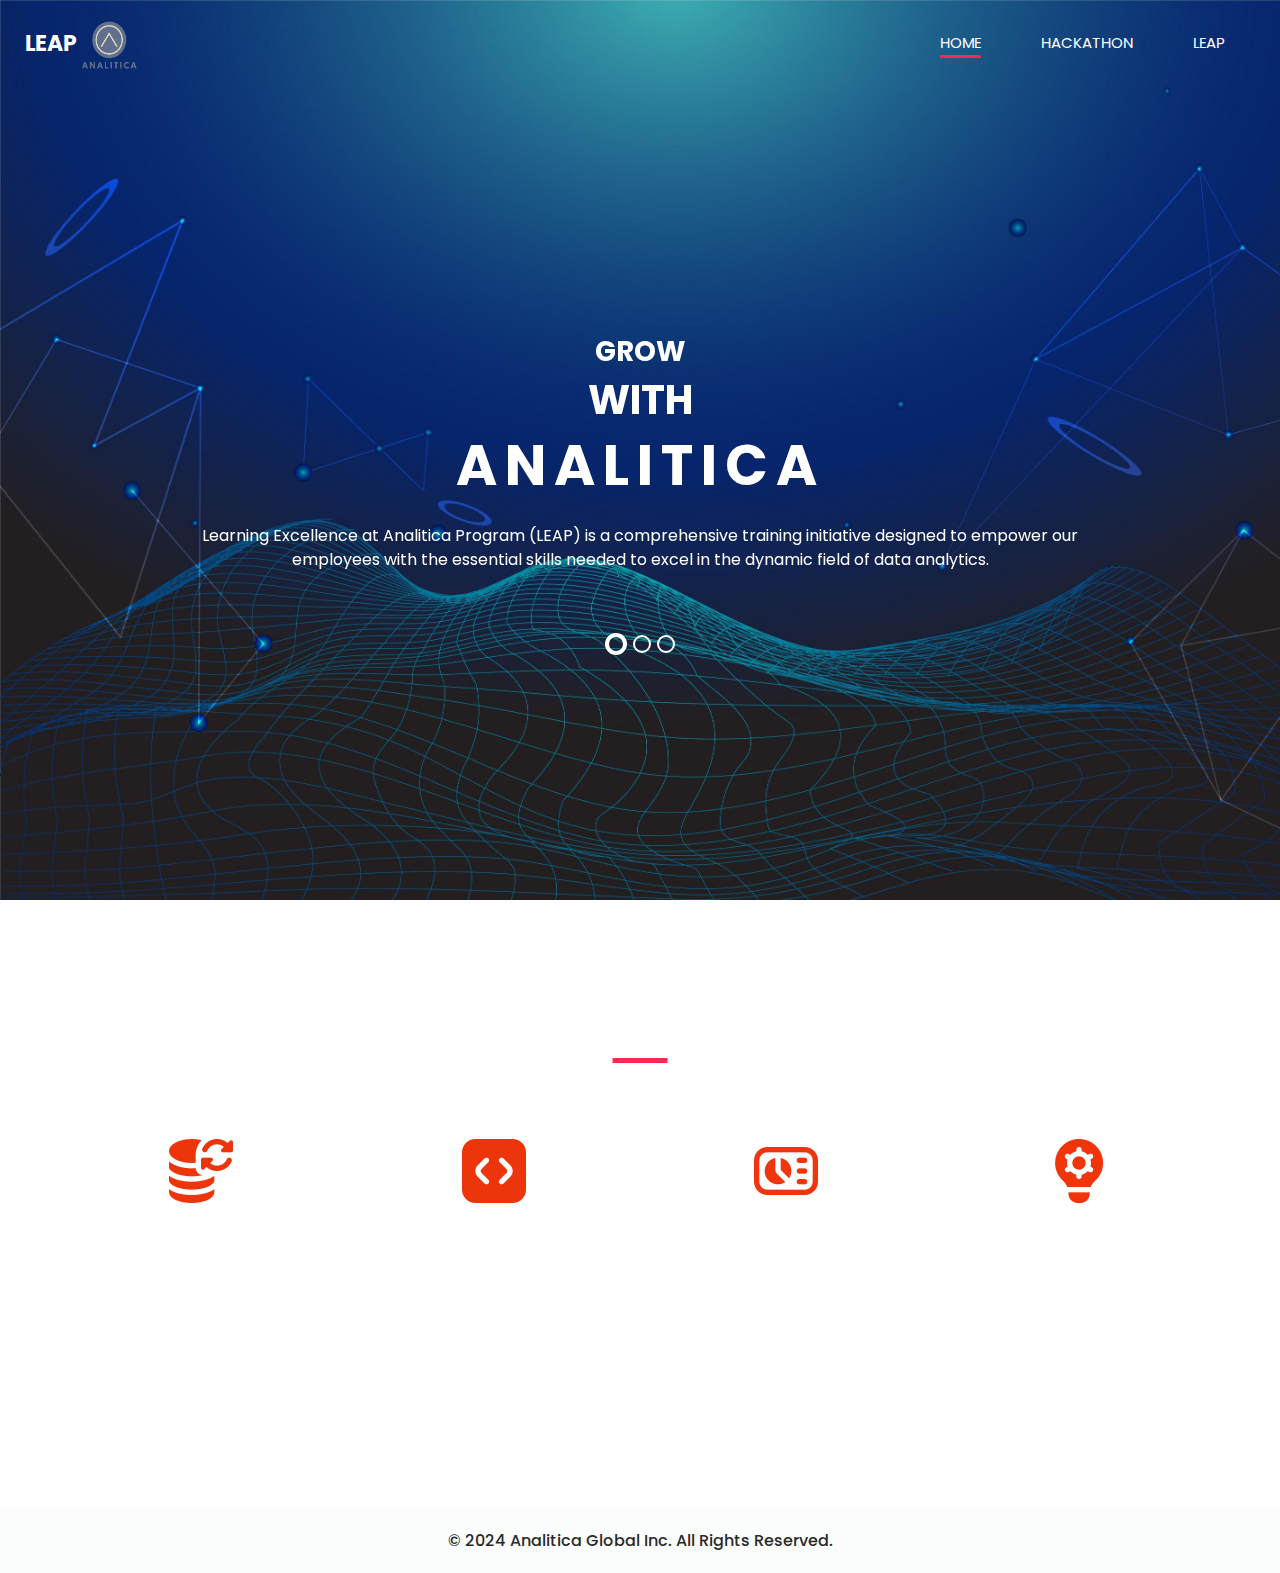
<file: index.html>
<!DOCTYPE html>
<html>

<head>
  <!-- Basic -->
  <meta charset="utf-8" />
  <meta http-equiv="X-UA-Compatible" content="IE=edge" />
  <!-- Mobile Metas -->
  <meta name="viewport" content="width=device-width, initial-scale=1, shrink-to-fit=no" />
  <!-- Site Metas -->
  <meta name="keywords" content="" />
  <meta name="description" content="" />
  <meta name="author" content="" />

  <title>Analitica LEAP</title>

  <!-- slider stylesheet -->
  <link rel="stylesheet" type="text/css" href="https://cdnjs.cloudflare.com/ajax/libs/OwlCarousel2/2.3.4/assets/owl.carousel.min.css" />

  <!-- bootstrap core css -->
  <link rel="stylesheet" type="text/css" href="css/bootstrap.css" />

  <!-- fonts style -->
  <link href="https://fonts.googleapis.com/css?family=Poppins:400,600,700&display=swap" rel="stylesheet">
  <!-- Custom styles for this template -->
  <link href="css/style.css" rel="stylesheet" />
  <!-- responsive style -->
  <link href="css/responsive.css" rel="stylesheet" />
</head>

<body>
  <div class="hero_area">
    <!-- header section strats -->
    <header class="header_section">
      <div class="container-fluid">
        <nav class="navbar navbar-expand-lg custom_nav-container ">
          <a class="navbar-brand" href="index.html">
            <span>
              LEAP <img src="images/analiticalogo.png" width="56" height="50">
            </span>
          </a>
          <button class="navbar-toggler" type="button" data-toggle="collapse" data-target="#navbarSupportedContent" aria-controls="navbarSupportedContent" aria-expanded="false" aria-label="Toggle navigation">
            <span class="navbar-toggler-icon"></span>
          </button>

          <div class="collapse navbar-collapse" id="navbarSupportedContent">
            <div class="d-flex ml-auto flex-column flex-lg-row align-items-center">
              <ul class="navbar-nav  ">
                <li class="nav-item active">
                  <a class="nav-link" href="index.html">Home <span class="sr-only">(current)</span></a>
                </li>
                <li class="nav-item ">
                  <a class="nav-link" href="hackathon.html"> Hackathon </a>
                </li>
                </li>
                <!-- <li class="nav-item">
                  <a class="nav-link" href="trainer.html"> trainers</a>
                </li> -->
                <li class="nav-item">
                  <a class="nav-link" href="https://goanalitica.sharepoint.com/:x:/s/QnAForum/EWIEI3n-VQtOl4lHxD7jUQABzySNBwYNg4Tk5RjBQqzyug?e=ixkVs0" target="_blank"> LEAP</a>
                </li>
              </ul>
              
        </nav>
      </div>
    </header>

    <!-- end header section -->

    
      
    


    <!-- slider section -->
    <section class=" slider_section position-relative">
      <div id="carouselExampleIndicators" class="carousel slide" data-ride="carousel">
        <div class="carousel-inner">
          <div class="carousel-item active">
            <div class="container">
              <div class="col-lg-10 col-md-11 mx-auto">
                <div class="detail-box">
                  <div>
                    <h3>
                      Grow
                    </h3>
                    <h2>
                      With
                    </h2>
                    <h1>
                      Analitica
                    </h1>
                    <p>
                      Learning Excellence at Analitica Program (LEAP) is a comprehensive training initiative designed to empower our employees with the essential skills needed to excel in the dynamic field of data analytics. 
                    </p>
                    
                  </div>
                </div>
              </div>
            </div>
          </div>
          <div class="carousel-item">
            <div class="container">
              <div class="col-lg-10 col-md-11 mx-auto">
                <div class="detail-box">
                  <div>
                    <h3>
                      Unlock
                    </h3>
                    <h2>
                      Your
                    </h2>
                    <h1>
                      Full Potential
                    </h1>
                    <p>
                      Unlock your full potential with ANALITICA's comprehensive training initiative tailored for success in the dynamic realm of data analytics. Empower yourself with essential skills and elevate your professional journey to new heights of excellence.
                    </p>
                    <!-- <div class="">
                      <a href="">
                        Contact Us
                      </a>
                    </div> -->
                  </div>
                </div>
              </div>
            </div>
          </div>
          <div class="carousel-item">
            <div class="container">
              <div class="col-lg-10 col-md-11 mx-auto">
                <div class="detail-box">
                  <div>
                    <h3>
                      Compete
                    </h3>
                    <h2>
                      With
                    </h2>
                    <h1>
                      The Best
                    </h1>
                    <p>
                      Dive into ANALITICA's Hackathon and face off against top talent. Unleash your data skills and emerge victorious in the ultimate analytics showdown.
                    </p>
                    <!-- <div class="">
                      <a href="">
                        Contact Us
                      </a>
                    </div> -->
                  </div>
                </div>
              </div>
            </div>
          </div>
          <!-- <div class="carousel-item">
            <div class="container">
              <div class="col-lg-10 col-md-11 mx-auto">
                <div class="detail-box">
                  <div>
                    <h3>
                      Fitness
                    </h3>
                    <h2>
                      Training
                    </h2>
                    <h1>
                      Neogym
                    </h1>
                    <p>
                      Lorem ipsum dolor sit amet, consectetur adipiscing elit, sed do eiusmod tempor incididunt ut labore et dolore magna aliqua. Ut enim ad minim veniam, quis nostrud exercitation ullamco laboris nisi ut aliquip ex ea commodo consequat. Duis aute irure dolor in reprehenderit in voluptate velit esse .
                    </p>
                    <div class="">
                      <a href="">
                        Contact Us
                      </a>
                    </div>
                  </div>
                </div>
              </div>
            </div>
          </div> -->
          <!-- <div class="carousel-item">
            <div class="container">
              <div class="col-lg-10 col-md-11 mx-auto">
                <div class="detail-box">
                  <div>
                    <h3>
                      Fitness
                    </h3>
                    <h2>
                      Training
                    </h2>
                    <h1>
                      Neogym
                    </h1>
                    <p>
                      Lorem ipsum dolor sit amet, consectetur adipiscing elit, sed do eiusmod tempor incididunt ut labore et dolore magna aliqua. Ut enim ad minim veniam, quis nostrud exercitation ullamco laboris nisi ut aliquip ex ea commodo consequat. Duis aute irure dolor in reprehenderit in voluptate velit esse .
                    </p>
                    <div class="">
                      <a href="">
                        Contact Us
                      </a>
                    </div>
                  </div>
                </div>
              </div>
            </div>
          </div> -->
        </div>
        <ol class="carousel-indicators">
          <li data-target="#carouselExampleIndicators" data-slide-to="0" class="active"></li>
          <li data-target="#carouselExampleIndicators" data-slide-to="1"></li>
          <li data-target="#carouselExampleIndicators" data-slide-to="2"></li>
          <!-- <li data-target="#carouselExampleIndicators" data-slide-to="3"></li>
          <li data-target="#carouselExampleIndicators" data-slide-to="4"></li> -->
        </ol>
      </div>
    </section>
    <!-- end slider section -->
  </div>


  <!-- Us section -->

  <section class="us_section layout_padding">
    <div class="container">
      <div class="heading_container">
        <h2>
          Acquire, Adapt, Achieve
        </h2>
      </div>

      <div class="us_container ">
        <div class="row">
          <div class="col-lg-3 col-md-6">
            <div class="box">
              <div class="img-box">
                <img src="images/back-up.png" alt="">
              </div>
              <div class="detail-box">
                <h5>
                  EXPLORE
                </h5>
                <p>
                  Dive into the dataset to understand its structure, identify key variables, and uncover initial patterns or anomalies. 
                </p>
              </div>
            </div>
          </div>
          <div class="col-lg-3 col-md-6">
            <div class="box">
              <div class="img-box">
                <img src="images/square-code.png" alt="">
              </div>
              <div class="detail-box">
                <h5>
                  CODE
                </h5>
                <p>
                  Prepare the data for analysis by writing and refining code to clean, transform, and integrate datasets.
                </p>
              </div>
            </div>
          </div>
          <div class="col-lg-3 col-md-6">
            <div class="box">
              <div class="img-box">
                <img src="images/dashboard-panel.png" alt="">
              </div>
              <div class="detail-box">
                <h5>
                  VISUALIZE
                </h5>
                <p>
                  Create visual representations of the data, such as charts, graphs, and dashboards, to make complex information understandable.
                </p>
              </div>
            </div>
          </div>
          <div class="col-lg-3 col-md-6">
            <div class="box">
              <div class="img-box">
                <img src="images/insight-alt.png" alt="">
              </div>
              <div class="detail-box">
                <h5>
                  INSIGHTS
                </h5>
                <p>
                  Deliver actionable recommendations based on the analyzed data to assist clients in making informed decisions.
                </p>
              </div>
            </div>
          </div>
        </div>
      </div>
    </div>
  </section>

  <!-- end us section -->


  

  

  <!-- end trainer section -->

  
  <!-- end contact section -->

  
  <!-- end info_section -->

  <!-- footer section -->
  <footer class="container-fluid footer_section">
    <p>
      &copy; 2024 <a href="https://www.goanalitica.com/">Analitica Global Inc.</a> All Rights Reserved.
    </p>
  </footer>
  <!-- footer section -->

  <script src="js/jquery-3.4.1.min.js"></script>
  <script src="js/bootstrap.js"></script>

</body>

</html>
</file>
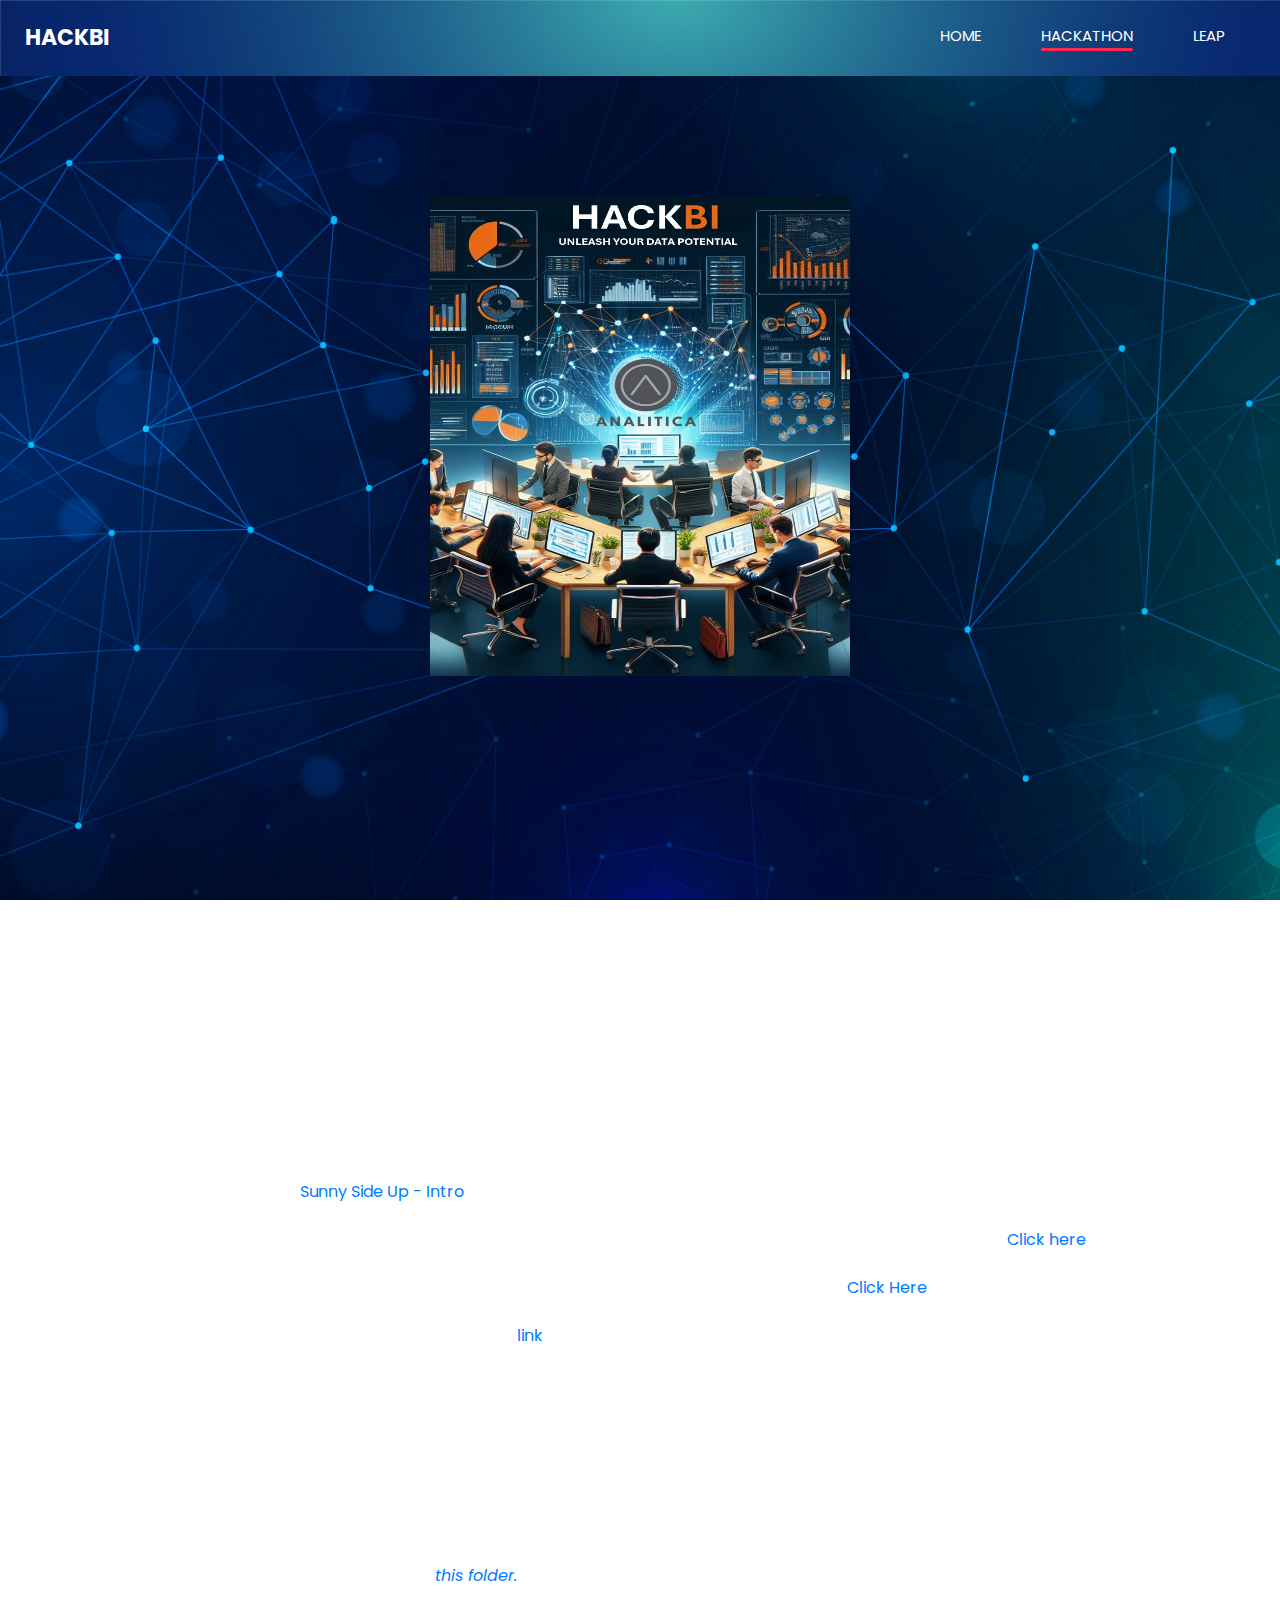
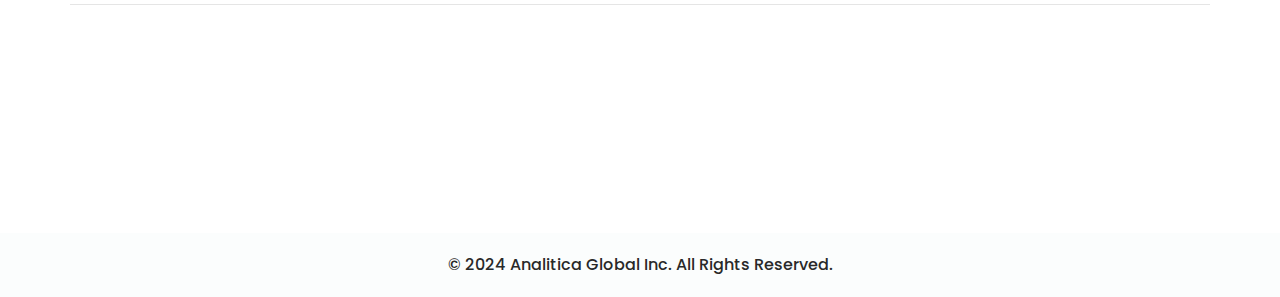
<file: hackathon.html>
<!DOCTYPE html>
<html>

<head>
  <!-- Basic -->
  <meta charset="utf-8" />
  <meta http-equiv="X-UA-Compatible" content="IE=edge" />
  <!-- Mobile Metas -->
  <meta name="viewport" content="width=device-width, initial-scale=1, shrink-to-fit=no" />
  <!-- Site Metas -->
  <meta name="keywords" content="" />
  <meta name="description" content="" />
  <meta name="author" content="" />

  <title>Analitica - Hackathon</title>

  <!-- slider stylesheet -->
  <link rel="stylesheet" type="text/css" href="https://cdnjs.cloudflare.com/ajax/libs/OwlCarousel2/2.3.4/assets/owl.carousel.min.css" />

  <!-- bootstrap core css -->
  <link rel="stylesheet" type="text/css" href="css/bootstrap.css" />

  <!-- fonts style -->
  <link href="https://fonts.googleapis.com/css?family=Poppins:400,600,700&display=swap" rel="stylesheet">
  <!-- Custom styles for this template -->
  <link href="css/style.css" rel="stylesheet" />
  <!-- responsive style -->
  <link href="css/responsive.css" rel="stylesheet" />
</head>

<body class="sub_page">
  <div class="hero_area">
    <!-- header section strats -->
    <header class="header_section">
      <div class="container-fluid">
        <nav class="navbar navbar-expand-lg custom_nav-container ">
          <a class="navbar-brand" href="index.html">
            <span>
              HackBI
            </span>
          </a>
          <button class="navbar-toggler" type="button" data-toggle="collapse" data-target="#navbarSupportedContent" aria-controls="navbarSupportedContent" aria-expanded="false" aria-label="Toggle navigation">
            <span class="navbar-toggler-icon"></span>
          </button>

          <div class="collapse navbar-collapse" id="navbarSupportedContent">
            <div class="d-flex ml-auto flex-column flex-lg-row align-items-center">
              <ul class="navbar-nav  ">
                <li class="nav-item ">
                  <a class="nav-link" href="index.html">Home <span class="sr-only">(current)</span></a>
                </li>
                <li class="nav-item active">
                  <a class="nav-link" href="why.html"> Hackathon </a>
                </li>
                </li>
                <li class="nav-item">
                  <a class="nav-link" href="https://goanalitica.sharepoint.com/:x:/s/QnAForum/EWIEI3n-VQtOl4lHxD7jUQABzySNBwYNg4Tk5RjBQqzyug?e=ixkVs0" target="_blank"> Leap</a>
                </li>
                
              </ul>
              
            </div>
          </div>
        </nav>
      </div>
    </header>
    <!-- end header section -->
  </div>


  <!-- Us section -->

  <section class="us_section layout_padding">
    <div class="container">
      <div class="heading_container">
        
        <img src = "images/hackbi.jpg" alt="HackBI Analitica" width="420", height="480">

      </div>
       
     </div>
    </div>
  </section>

  <!-- end us section -->


  <!-- info section -->
  <section class="us_section layout_padding">
    <div class="container">
      <!-- <div class="heading_container"> -->
        <center>Introducing ANALITICA’s first BI Hackathon: a thrilling event where we will tackle real-world data challenges. Teams will innovate and collaborate to develop end-to-end PowerBI solutions, showcasing creativity and analytical mindset. </center>
        <br>
        <b> Team Details </b>
        <br>
        <b>Team 1:</b> Pawan, Aditi, Raksha, Rahul D, Ranjith (Funky Data Monkeys) 
        <br>
        <b>Team 2:</b> Shyam, Ankit R, Anushka, Pavithra, Sai (Sentinels)
        <br>
        <b>Team 3:</b> Vyshnavi, Rahul P, Ankit S, Ankush (Evil Geniuses)
        <br><br>
      <b>UPDATES</b>
      <br><br>
        We are still awaiting meeting transcript from Moises about this new client for which we will be working tomorrow, but here's what we got to know about this new client. - <a href="https://goanalitica-my.sharepoint.com/:b:/p/ashu_prakash/EZsgoRzrqblIh_9_5zEzhVcBfOSr-CuaveylQHXgIh1SsA?e=08LpxG">Sunny Side Up - Intro</a>
        <br><br>
      We just received meeting transcript from 23rd May between Moises and the client (Sarah Song, CEO of Sunny Side Up). <a href="Meeting Transcript - Moises and Sarah.pdf">Click here</a>
      <br><br>
      Moises had his meeting with Regget 2 days back. We have received the transcript of that meeting. 
      <a href="Meeting Transcript - Moises and Regget.pdf">Click Here</a>
      <br><br> 

      Finally! We have also received the data. Please refer this <a href="https://goanalitica-my.sharepoint.com/:u:/p/ashu_prakash/EViuekNvA6BPp-oaKvHuFQMBKc3jAI31jbozMHhIRp83ig?e=4pjCRM">link</a>

      <br><br> 

      Please note that we have promised to deliver this dashboard by today evening. Hope we are able to deliver it by today. All the best folks! 

      <br><br>

      REFRESHMENTS AVAILABLE IN OFFICE

      <br><br>

      For any other detail feel free to contact Ashu, Anshu or Priyanka

      <br><br>

      <blink><em> Please attach your dashboard file (.pbix or .twbx) and send it in an email to Sandi, keep Ashu, Anshu & Priyanka in CC. It will pe appreciated if you also share with us the link of your published dashboard. In the email, please mention about the assumptions you have taken. </em></blink><br>
      <em> Alternatively, you can also upload your file in <a href = "https://goanalitica-my.sharepoint.com/:f:/p/ashu_prakash/EqeM3RCW-r9DhMpCNFjilcoBNCohwETTgYbhr4lne5hjOg?e=uBDzyK">this folder.</a> </em>
      <hr>
      
      <h2><center>
          HackBI will end in <br><br>

<!-- Display the countdown timer in an element -->
<p id="demo"></p>

<script>
// Set the date we're counting down to
var countDownDate = new Date("Jun 1, 2024 20:00:00").getTime();

// Update the count down every 1 second
var x = setInterval(function() {

  // Get today's date and time
  var now = new Date().getTime();

  // Find the distance between now and the count down date
  var distance = countDownDate - now;

  // Time calculations for days, hours, minutes and seconds
  var days = Math.floor(distance / (1000 * 60 * 60 * 24));
  var hours = Math.floor((distance % (1000 * 60 * 60 * 24)) / (1000 * 60 * 60));
  var minutes = Math.floor((distance % (1000 * 60 * 60)) / (1000 * 60));
  var seconds = Math.floor((distance % (1000 * 60)) / 1000);

  // Display the result in the element with id="demo"
  document.getElementById("demo").innerHTML = hours + "h "
  + minutes + "m " + seconds + "s ";

  // If the count down is finished, write some text
  if (distance < 0) {
    clearInterval(x);
    document.getElementById("demo").innerHTML = "EXPIRED";
  }
}, 1000);
</script>
</center>

        </h2>

      <!-- </div> -->
    </div>
  </section>

  <!-- end info_section -->

  <!-- footer section -->
  <footer class="container-fluid footer_section">
    <p>
      &copy; 2024 <a href="https://www.goanalitica.com/">Analitica Global Inc.</a> All Rights Reserved.
    </p>
  </footer>
  <!-- footer section -->

  <script src="js/jquery-3.4.1.min.js"></script>
  <script src="js/bootstrap.js"></script>

</body>

</html>
</file>
<file: css/style.css>
body {
  font-family: 'Poppins', sans-serif;
  color: #000000;
  background-color: #ffffff;
}

.layout_padding {
  padding-top: 120px;
  padding-bottom: 120px;
}

.layout_padding2 {
  padding-top: 45px;
  padding-bottom: 45px;
}

.layout_padding2-top {
  padding-top: 45px;
}

.layout_padding2-bottom {
  padding-bottom: 45px;
}

.layout_padding-top {
  padding-top: 120px;
}

.layout_padding-bottom {
  padding-bottom: 120px;
}

.heading_container {
  display: -webkit-box;
  display: -ms-flexbox;
  display: flex;
  -webkit-box-pack: center;
      -ms-flex-pack: center;
          justify-content: center;
  text-align: center;
}

.heading_container h2 {
  font-weight: bold;
  position: relative;
  padding-bottom: 5px;
  text-transform: uppercase;
}

.heading_container h2::before {
  content: "";
  position: absolute;
  bottom: 0;
  left: 50%;
  width: 55px;
  height: 5px;
  background-color: #ff2953;
  -webkit-transform: translateX(-50%);
          transform: translateX(-50%);
}

/*header section*/
.hero_area {
  height: 100vh;
  display: -webkit-box;
  display: -ms-flexbox;
  display: flex;
  -webkit-box-orient: vertical;
  -webkit-box-direction: normal;
      -ms-flex-direction: column;
          flex-direction: column;
  background-image: url(../images/5583046.jpg);
  background-size: cover;
  background-attachment: fixed;
}

.sub_page .hero_area {
  height: auto;
}

.sub_page .who_section.layout_padding {
  padding-top: 0;
}

.hero_area.sub_pages {
  height: auto;
}

.header_section .container-fluid {
  padding-right: 25px;
  padding-left: 25px;
}

.header_section .nav_container {
  margin: 0 auto;
}

.custom_nav-container.navbar-expand-lg .navbar-nav .nav-item .nav-link {
  margin: 10px 30px;
  padding: 0;
  padding-bottom: 3px;
  color: #ffffff;
  text-align: center;
  position: relative;
  text-transform: uppercase;
  font-size: 15px;
}

.custom_nav-container.navbar-expand-lg .navbar-nav .nav-item .nav-link::after {
  display: none;
  content: "";
  position: absolute;
  left: 0;
  bottom: 0;
  width: 100%;
  height: 3px;
  border-radius: 5px;
  background-color: #ffffff;
}

.custom_nav-container.navbar-expand-lg .navbar-nav .nav-item.active a::after, .custom_nav-container.navbar-expand-lg .navbar-nav .nav-item:hover a::after {
  display: block;
  background-color: #ff2953;
}

a,
a:hover,
a:focus {
  text-decoration: none;
}

a:hover,
a:focus {
  color: initial;
}

.btn,
.btn:focus {
  outline: none !important;
  -webkit-box-shadow: none;
          box-shadow: none;
}

.user_option {
  display: -webkit-box;
  display: -ms-flexbox;
  display: flex;
  -webkit-box-align: center;
      -ms-flex-align: center;
          align-items: center;
}

.user_option a {
  color: #ffffff;
  margin: 10px 30px;
}

.custom_nav-container .nav_search-btn {
  background-image: url(../images/search-icon.png);
  background-size: 22px;
  background-repeat: no-repeat;
  background-position-y: 7px;
  width: 35px;
  height: 35px;
  padding: 0;
  border: none;
}

.navbar-brand {
  display: -webkit-box;
  display: -ms-flexbox;
  display: flex;
  -webkit-box-align: center;
      -ms-flex-align: center;
          align-items: center;
  position: relative;
}

.navbar-brand span {
  font-size: 22px;
  text-transform: uppercase;
  font-weight: bold;
  color: #ffffff;
  position: relative;
  z-index: 3;
}

.custom_nav-container {
  z-index: 99999;
  padding: 15px 0;
}

.custom_nav-container .navbar-toggler {
  outline: none;
}

.custom_nav-container .navbar-toggler .navbar-toggler-icon {
  background-image: url(../images/menu.png);
  background-size: 55px;
}

/*end header section*/
.slider_section {
  -webkit-box-flex: 1;
      -ms-flex: 1;
          flex: 1;
  display: -webkit-box;
  display: -ms-flexbox;
  display: flex;
  -webkit-box-align: center;
      -ms-flex-align: center;
          align-items: center;
  color: #ffffff;
}

.slider_section #carouselExampleIndicators {
  width: 100%;
}

.slider_section .row {
  -webkit-box-align: center;
      -ms-flex-align: center;
          align-items: center;
}

.slider_section .box {
  margin: 125px 0;
}

.slider_section .detail-box {
  text-align: center;
}

.slider_section .detail-box h1,
.slider_section .detail-box h2,
.slider_section .detail-box h3 {
  text-transform: uppercase;
  font-weight: bold;
}

.slider_section .detail-box h2 {
  font-size: 2.5rem;
}

.slider_section .detail-box h1 {
  font-size: 3.5rem;
  font-weight: bold;
  letter-spacing: .5rem;
}

.slider_section .detail-box p {
  margin-top: 25px;
}

.slider_section .detail-box a {
  display: inline-block;
  padding: 8px 35px;
  background-color: transparent;
  border: 1.5px solid #ffffff;
  color: #ffffff;
  border-radius: 0px;
  -webkit-transition: -webkit-transform 0.3s;
  transition: -webkit-transform 0.3s;
  transition: transform 0.3s;
  transition: transform 0.3s, -webkit-transform 0.3s;
  text-transform: uppercase;
  margin-top: 35px;
}

.slider_section .detail-box a:hover {
  background-color: #ffffff;
  color: #000000;
}

.slider_section #carouselExampleIndicators .carousel-indicators {
  position: unset;
  margin: 0;
  margin-top: 45px;
  -webkit-box-align: center;
      -ms-flex-align: center;
          align-items: center;
}

.slider_section #carouselExampleIndicators .carousel-indicators li {
  width: 14px;
  height: 14px;
  background-color: transparent;
  border: 2px solid #ffffff;
  border-radius: 100%;
  opacity: 1;
}

.slider_section #carouselExampleIndicators .carousel-indicators li.active {
  border: 4px solid #ffffff;
}

.us_section {
  background-image: url(../images/bg2.jpg);
  background-size: cover;
  background-attachment: fixed;
  color: #ffffff;
}

.us_section .us_container {
  padding-top: 25px;
}

.us_section .us_container .box {
  display: -webkit-box;
  display: -ms-flexbox;
  display: flex;
  -webkit-box-orient: vertical;
  -webkit-box-direction: normal;
      -ms-flex-direction: column;
          flex-direction: column;
  -webkit-box-align: center;
      -ms-flex-align: center;
          align-items: center;
  text-align: center;
  margin: 25px 10px 0 10px;
}

.us_section .us_container .box .img-box {
  height: 100px;
  display: -webkit-box;
  display: -ms-flexbox;
  display: flex;
  -webkit-box-align: center;
      -ms-flex-align: center;
          align-items: center;
  -webkit-box-pack: center;
      -ms-flex-pack: center;
          justify-content: center;
}

.us_section .us_container .box .img-box img {
  max-width: 100%;
}

.us_section .us_container .box .detail-box h5 {
  font-weight: bold;
}

.heathy_section {
  background-image: url(../images/healthy-bg.jpg);
  background-size: cover;
  background-attachment: fixed;
  color: #ffffff;
  text-align: center;
}

.heathy_section h2 {
  font-weight: bold;
}

.heathy_section p {
  margin-top: 35px;
}

.heathy_section .btn-box {
  display: -webkit-box;
  display: -ms-flexbox;
  display: flex;
  -webkit-box-pack: center;
      -ms-flex-pack: center;
          justify-content: center;
  margin-top: 45px;
}

.heathy_section .btn-box a {
  display: inline-block;
  padding: 8px 35px;
  background-color: transparent;
  border: 1.5px solid #ffffff;
  color: #ffffff;
  border-radius: 0;
  -webkit-transition: -webkit-transform 0.3s;
  transition: -webkit-transform 0.3s;
  transition: transform 0.3s;
  transition: transform 0.3s, -webkit-transform 0.3s;
  text-transform: uppercase;
}

.heathy_section .btn-box a:hover {
  background-color: #ffffff;
  color: #000000;
}

.trainer_section {
  background-image: url(../images/trainer-bg.jpg);
  background-size: cover;
  background-attachment: fixed;
  color: #ffffff;
}

.trainer_section .box {
  margin-top: 55px;
  display: -webkit-box;
  display: -ms-flexbox;
  display: flex;
  -webkit-box-orient: vertical;
  -webkit-box-direction: normal;
      -ms-flex-direction: column;
          flex-direction: column;
  -webkit-box-align: center;
      -ms-flex-align: center;
          align-items: center;
  text-align: center;
}

.trainer_section .box .name h5 {
  font-weight: bold;
  margin-bottom: 15px;
}

.trainer_section .box .img-box {
  border-radius: 15px;
  overflow: hidden;
}

.trainer_section .box .img-box img {
  width: 100%;
}

.trainer_section .box .social_box {
  display: -webkit-box;
  display: -ms-flexbox;
  display: flex;
  -webkit-box-pack: justify;
      -ms-flex-pack: justify;
          justify-content: space-between;
  width: 225px;
  padding: 12px 45px;
  background-color: #ffffff;
  border-radius: 50px;
  margin-top: -25px;
}

.contact_section {
  position: relative;
  background-color: #27223f;
  color: #ffffff;
}

.contact_section .heading_container {
  -webkit-box-pack: start;
      -ms-flex-pack: start;
          justify-content: start;
}

.contact_section .heading_container h2::before {
  text-align: left;
  left: 0;
  -webkit-transform: none;
          transform: none;
}

.contact_section .row {
  -webkit-box-align: center;
      -ms-flex-align: center;
          align-items: center;
}

.contact_section .img-box img {
  width: 100%;
}

.contact_section .form_container {
  padding: 45px 0 45px 15px;
}

.contact_section input {
  width: 100%;
  border: none;
  background-color: #ffffff;
  outline: none;
  color: #000000;
  margin-top: 25px;
  padding: 12px;
}

.contact_section input::-webkit-input-placeholder {
  color: #2a2a2c;
}

.contact_section input:-ms-input-placeholder {
  color: #2a2a2c;
}

.contact_section input::-ms-input-placeholder {
  color: #2a2a2c;
}

.contact_section input::placeholder {
  color: #2a2a2c;
}

.contact_section input.message-box {
  padding: 45px 12px;
}

.contact_section button {
  padding: 10px 65px;
  outline: none;
  border: none;
  color: #ffffff;
  background: #ff2953;
  margin: 45px 0 0 auto;
  text-transform: uppercase;
}

.info_section {
  background-color: #252233;
}

.info_items {
  width: 70%;
  margin: 0 auto;
  display: -webkit-box;
  display: -ms-flexbox;
  display: flex;
  -webkit-box-pack: justify;
      -ms-flex-pack: justify;
          justify-content: space-between;
}

.info_items .item {
  width: 200px;
  display: -webkit-box;
  display: -ms-flexbox;
  display: flex;
  -webkit-box-orient: vertical;
  -webkit-box-direction: normal;
      -ms-flex-direction: column;
          flex-direction: column;
  -webkit-box-align: center;
      -ms-flex-align: center;
          align-items: center;
  text-align: center;
}

.info_items .item .img-box {
  width: 80px;
  height: 80px;
  border-radius: 100%;
  background-repeat: no-repeat;
  background-position: center;
}

.info_items .item .detail-box {
  margin-top: 5px;
  color: #fff;
}

.info_items {
  position: relative;
}

.info_items a {
  position: relative;
}

.info_items .item .img-box.box-1 {
  background-image: url(../images/location-white.png);
}

.info_items .item .img-box.box-2 {
  background-image: url(../images/telephone-white.png);
}

.info_items .item .img-box.box-3 {
  background-image: url(../images/envelope-white.png);
}

/* footer section*/
.footer_section {
  background-color: #fbfdfd;
  padding: 20px;
  font-weight: 500;
}

.footer_section p {
  color: #292929;
  margin: 0;
  text-align: center;
}

.footer_section a {
  color: #292929;
}

/* end footer section*/
/*# sourceMappingURL=style.css.map */
</file>
<file: css/responsive.css>
@media (max-width: 1120px) {}

@media (max-width: 992px) {
    .hero_area {
        height: auto;
    }

    .custom_nav-container .nav_search-btn {
        background-position: center;
        margin-top: 10px;
    }

    .slider_section {
        padding-top: 45px;
        padding-bottom: 75px;
    }

    .info_items {
        width: 100%;
    }
}

@media (max-width: 768px) {
    .contact_section .form_container {
        padding: 45px 0;
    }

    .info_items {
        flex-direction: column;
        align-items: center;
    }

    .contact_section .heading_container {
        justify-content: center;
    }

    .contact_section .heading_container h2::before {
        left: 50%;
        transform: translateX(-50%);
    }

    .contact_section button {
        margin: 45px auto 0 auto;
    }
}


@media (max-width: 576px) {
    .slider_section .detail-box h1 {
        font-size: 3rem;
    }
}

@media (max-width: 480px) {}

@media (max-width: 420px) {
    .slider_section .detail-box h1 {
        letter-spacing: .3rem;
    }
}

@media (max-width: 360px) {}

@media (min-width: 1200px) {
    .container {
        max-width: 1170px;
    }
}
</file>
